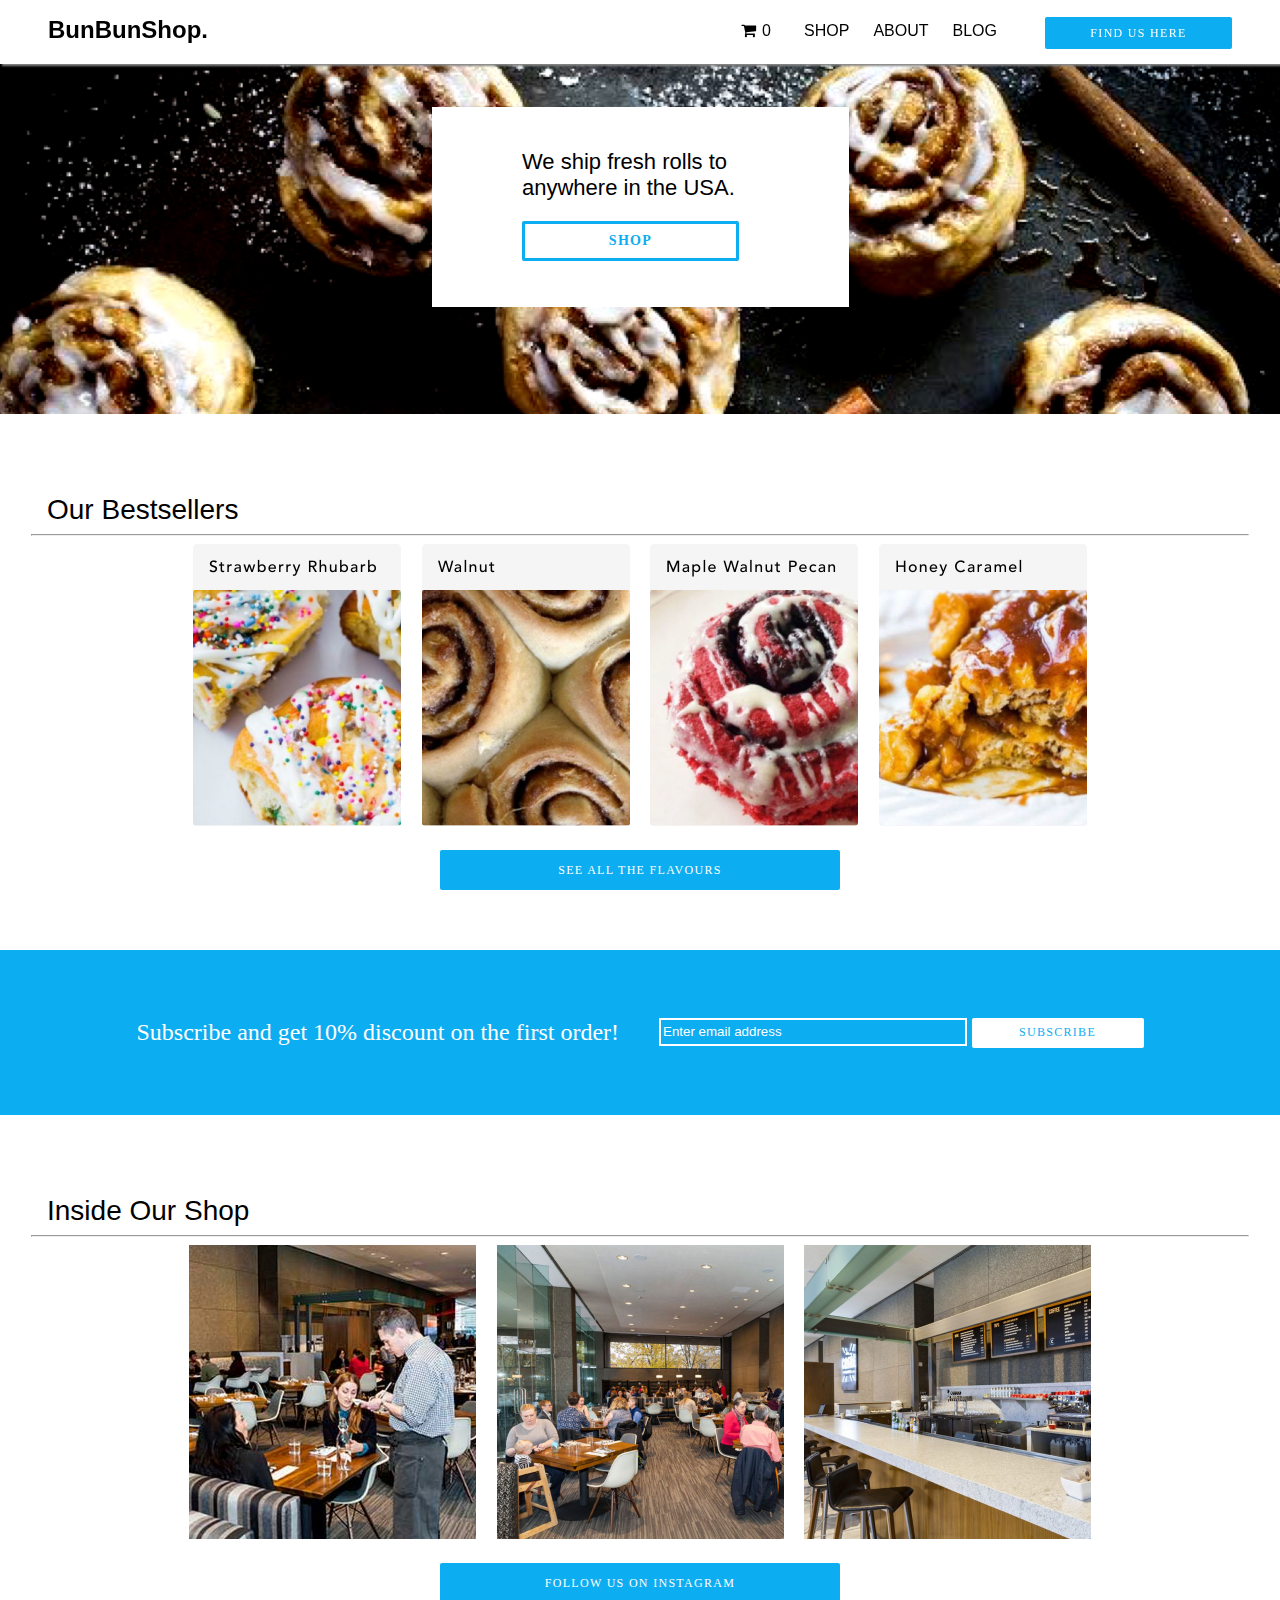
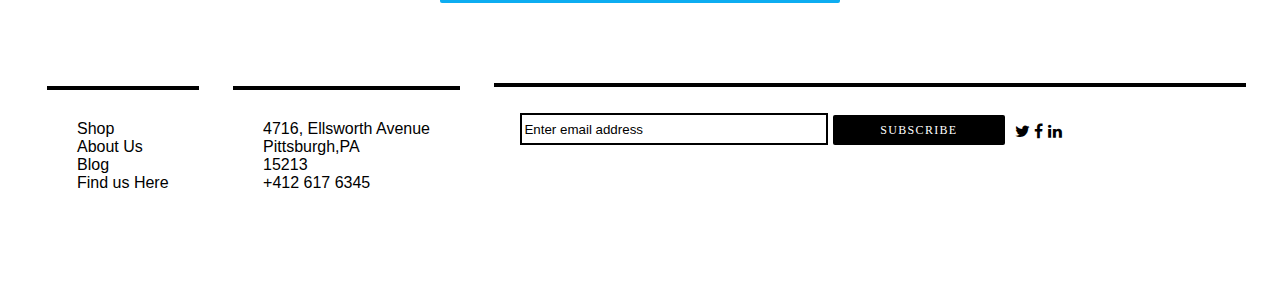
<file: index.html>
<!DOCTYPE html>
<html>
    <head>
        <title>The BunBun Shop.</title>
        <meta charset="utf-8"/>
        <!--         link to the CSS style sheet  -->
        <link rel="stylesheet" type="text/css" href="style.css">
        <!--         link to font-awesome  -->
        <link rel="stylesheet" type="text/css" href="css/font-awesome.css">
        <script src="https://ajax.googleapis.com/ajax/libs/jquery/3.2.1/jquery.min.js"></script>
        <script src="main.js" type="text/javascript"></script>
    </head>

    <body>
<!-- .................................NAVBAR................................. -->
        <div class="header">
<!--             link the logo and other pages using href tags -->
                <ul>
                    <li id="logo"><a href="index.html"><h1>BunBunShop.</h1></a></li>
                </ul>
                <div class="navbar-links">
                    <ul>
                        <li><button>FIND US HERE</button></li>
                        <li>BLOG</li>
                        <li><a href="about.html">ABOUT</a></li>
                        <li><a href="product.html">SHOP</a></li>
                        <li><a id=numForCart>0</a></li>
<!--                         add cart through font awesome -->
                        <li><a href="checkout.html"><i class="fa fa-shopping-cart" aria-hidden="true"></i></a></li>
                    </ul>
                </div>
        </div>
<!-- .................................BANNER................................. -->
            <div class="banner">
                <div class="banner-text-background">
                    <div id="banner-image-text">
                        <h2 >We ship fresh rolls to anywhere in the USA.</h2>
                        <button>SHOP</button>
                    </div>
                </div>
            </div>
        </div>

<!-- .................................SECTION1.................................-->
        <div class="section1">
            <div class="section-title" id="section-title1">
                <h1>Our Bestsellers</h1>
            </div>
<!-- adding a section divider using hr tag that spans 95% of the screen space
 -->            <hr style="width:95%;">

            <div class="section1-images">
                <ul>
                    <li>
                        <img src="assets/card1.jpg" alt="Strawberry Rhubarb" widht=208 height=282>
                    </li>
                    <li>
                        <img src="assets/card2.jpg" alt="Walnut" widht=208 height=282>
                    </li>
                    <li>
                        <img src="assets/card3.jpg" alt="Maple Apple Pecan" widht=208 height=282>
                    </li>
                    <li>
                        <img src="assets/card4.jpg" alt="Maple Apple Pecan" widht=208 height=282>
                    </li>
                </ul>
            </div>

            <div class="section-buttons">
                <button id="section1-button">SEE ALL THE FLAVOURS</button>
            </div>
        </div>

<!-- ........................DISCOUNT SECTION.................................-->
        <div class="discount-section">
            <div class="discount-text">
                <p id="discount-text">Subscribe and get 10% discount on the first order!</p>
            </div>
            <div class="discount-buttons">
                <ul>
                    <li id="email-input">
<!--                         add placeholder text -->
                        <input id="email-address-discount" type="email" placeholder="Enter email address">
                    </li>
                    <li>
                        <button id="discount-button">SUBSCRIBE</button>
                    </li>
                </ul>
            </div>
        </div>

<!-- ........................SECTION 2.................................-->
        <div class="section2">
            <div class="section-title" id="section-title2">
                <h1>Inside Our Shop</h1>
            </div>
<!-- adding a section divider using hr tag that spans 95% of the screen space
 -->
            <hr style="width:95%">

        <div class="section2-images">
                <ul>
                    <li>
                        <img src="assets/shop1.jpg" alt="Strawberry Rhubarb" widht=287 height=294>
                    </li>
                    <li>
                        <img src="assets/shop2.jpg" alt="Walnut" widht=287 height=294>
                    </li>
                    <li>
                        <img src="assets/shop3.jpg" alt="Maple Apple Pecan" widht=287 height=294>
                    </li>
                </ul>
            </div>

            <div class="section-buttons">
                <button id="section1-button">FOLLOW US ON INSTAGRAM</button>
            </div>
        </div>

<!-- ........................FOOTER.................................-->
        <div class="footer">
<!--             create 3 columns for the footer which can be adjusted next to each other  -->
            <div class="footer-column1">
                <ul>
                    <li>Shop</li>
                    <li>About Us</li>
                    <li>Blog</li>
                    <li>Find us Here</li>
                </ul>
            </div>

            <div class="footer-column2">
                <ul>
                    <li>4716, Ellsworth Avenue</li>
                    <li>Pittsburgh,PA</li>
                    <li>15213</li>
                    <li>+412 617 6345</li>
                </ul>
            </div>

            <div class="footer-column3">
                <div class="footer-email">
                    <ul>
                        <li id="email-input">
<!--                             add placeholder text
 -->                            <input id="email-address" type="email" placeholder="Enter email address">
                        </li>
                        <li>
                            <button id="footer-button">SUBSCRIBE</button>
                        </li>
                    </ul>
                </div>
<!--                     create a class for font awesome -->
                <div class="social-media">
                    <ul>
                        <li><i class="fa fa-twitter" aria-hidden="true"></i></li>
                        <li><i class="fa fa-facebook" aria-hidden="true"></i></li>
                        <li><i class="fa fa-linkedin" aria-hidden="true"></i></li>
                    </ul>
                </div>
            </div>
        </div>

    </body>
</html>
</file>
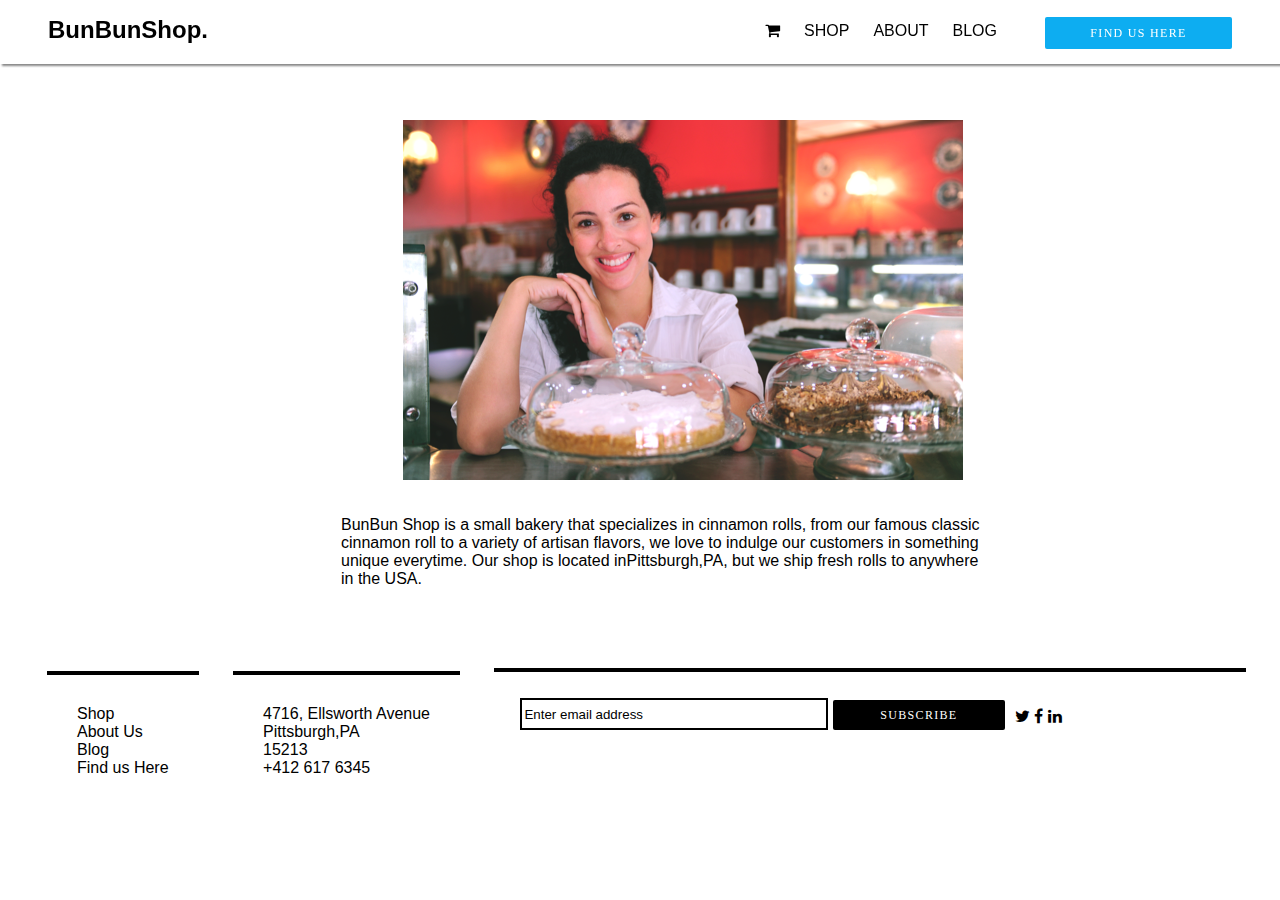
<file: about.html>
<!DOCTYPE html>
<html>
    <head>
        <title>About Us</title>
        <meta charset="utf-8"/>
        <!--         link to the CSS style sheet  -->
        <link rel="stylesheet" type="text/css" href="style.css">
        <!--         link to font-awesome  -->
        <link rel="stylesheet" type="text/css" href="css/font-awesome.css">
    </head>

    <body>
<!-- .................................NAVBAR................................. -->
        <div class="header">
                <ul>
                    <li id="logo"><a href=index.html><h1>BunBunShop.</h1></a></li>
                </ul>
                <div class="navbar-links">
                    <ul>
                        <li><button>FIND US HERE</button></li>
<!--                         link product and about pages -->
                        <li>BLOG</li>
                        <li><a href=about.html>ABOUT</a></li>
                        <li><a href=product.html>SHOP</a></li>
                        <li><i class="fa fa-shopping-cart" aria-hidden="true"></i></li>
                    </ul>
                </div>
        </div>
<!-- ...........................IMAGE & TEXT................................. -->
            <div class="about-us">
                <div>
                    <img src="assets/about.png">
                </div>
                <div>
                    <p>BunBun Shop​​ is ​​a ​​small ​​bakery ​​that​​ specializes ​​in​​ cinnamon ​​rolls, from​​ our​​ famous ​​classic​​ cinnamon​​ roll ​​to ​​a ​​variety ​​of​​ artisan​​ flavors, we love to indulge our customers in something unique everytime.​​ Our​​ shop​ ​is located​ ​in​​Pittsburgh,​​PA,​​ but ​​we​​ ship ​​fresh ​​rolls ​​to ​​anywhere​ ​in​ ​the​ ​USA.​​</p>
                </div>
            </div>

<!-- ........................FOOTER.................................-->
            <div class"footer">
                <!--             create 3 columns for the footer which can be adjusted next to each other  -->
                <div class="footer-column1">
                    <ul>
                        <li>Shop</li>
                        <li>About Us</li>
                        <li>Blog</li>
                        <li>Find us Here</li>
                    </ul>
                </div>

                <div class="footer-column2">
                    <ul>
                        <li>4716, Ellsworth Avenue</li>
                        <li>Pittsburgh,PA</li>
                        <li>15213</li>
                        <li>+412 617 6345</li>
                    </ul>
                </div>

                <div class="footer-column3">
                    <div class="footer-email">
                        <ul>
                            <li id="email-input">
                                <input id="email-address" type="email" placeholder="Enter email address">
                            </li>
                            <li>
                                <button id="footer-button">SUBSCRIBE</button>
                            </li>
                        </ul>
                    </div>
<!--                     create a class for font awesome -->
                    <div class="social-media">
                        <ul>
                            <li><i class="fa fa-twitter" aria-hidden="true"></i></li>
                            <li><i class="fa fa-facebook" aria-hidden="true"></i></li>
                            <li><i class="fa fa-linkedin" aria-hidden="true"></i></li>
                        </ul>
                    </div>
                </div>
        </div>

    </body>
</html>
</file>
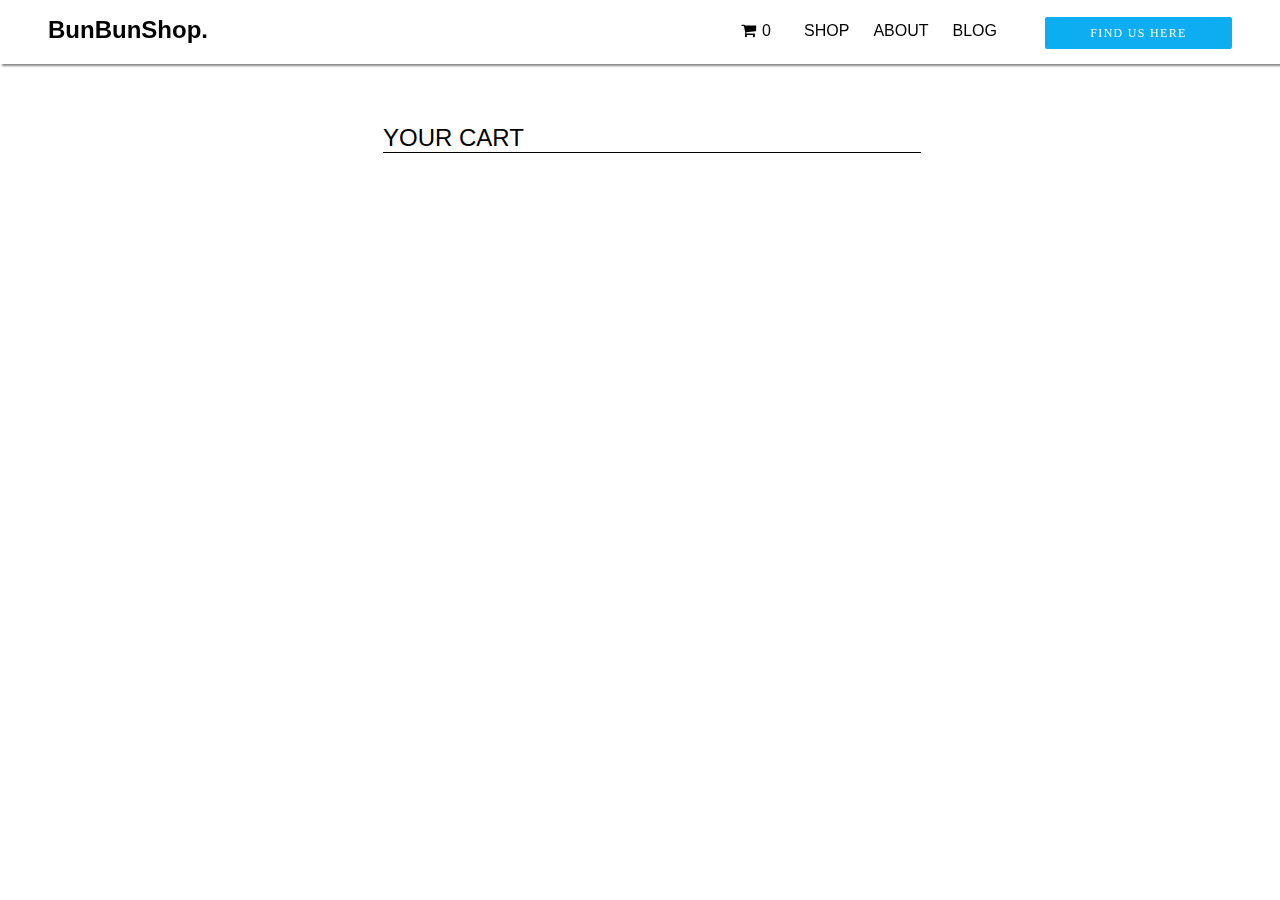
<file: checkout.html>
<!DOCTYPE html>
<html>
    <head>
        <title>The BunBun Shop-Original(Gluten-free)</title>
        <meta charset="utf-8"/>
        <link rel="stylesheet" href="style.css">
        <link rel="stylesheet" type="text/css" href="css/font-awesome.css" >
        <script src="https://ajax.googleapis.com/ajax/libs/jquery/3.2.1/jquery.min.js"></script>
        <script src="main.js" type="text/javascript"></script>
    </head>

    <body>
        <div class="header">
            <ul>
                <li id="logo"><a href="index.html"><h1>BunBunShop.</h1></a></li>
            </ul>
            <div class="navbar-links">
                <ul>
                    <li><button>FIND US HERE</button></li>
                    <li><a href="blog.html">BLOG</a></li>
                    <li><a href="about.html">ABOUT</a></li>
                    <li><a href="product.html">SHOP</a></li>
                    <li><a id=numForCart>0</a></li>
                    <li><i class="fa fa-shopping-cart" aria-hidden="true"></i></li>
                </ul>
            </div>
        </div>
<!-- Create a div named checkout cart which will hold all the items for checkout  -->
        <div class="checkout-cart">
            <h3 id="cart">YOUR CART</h3>
        </div>
    </body>
</file>
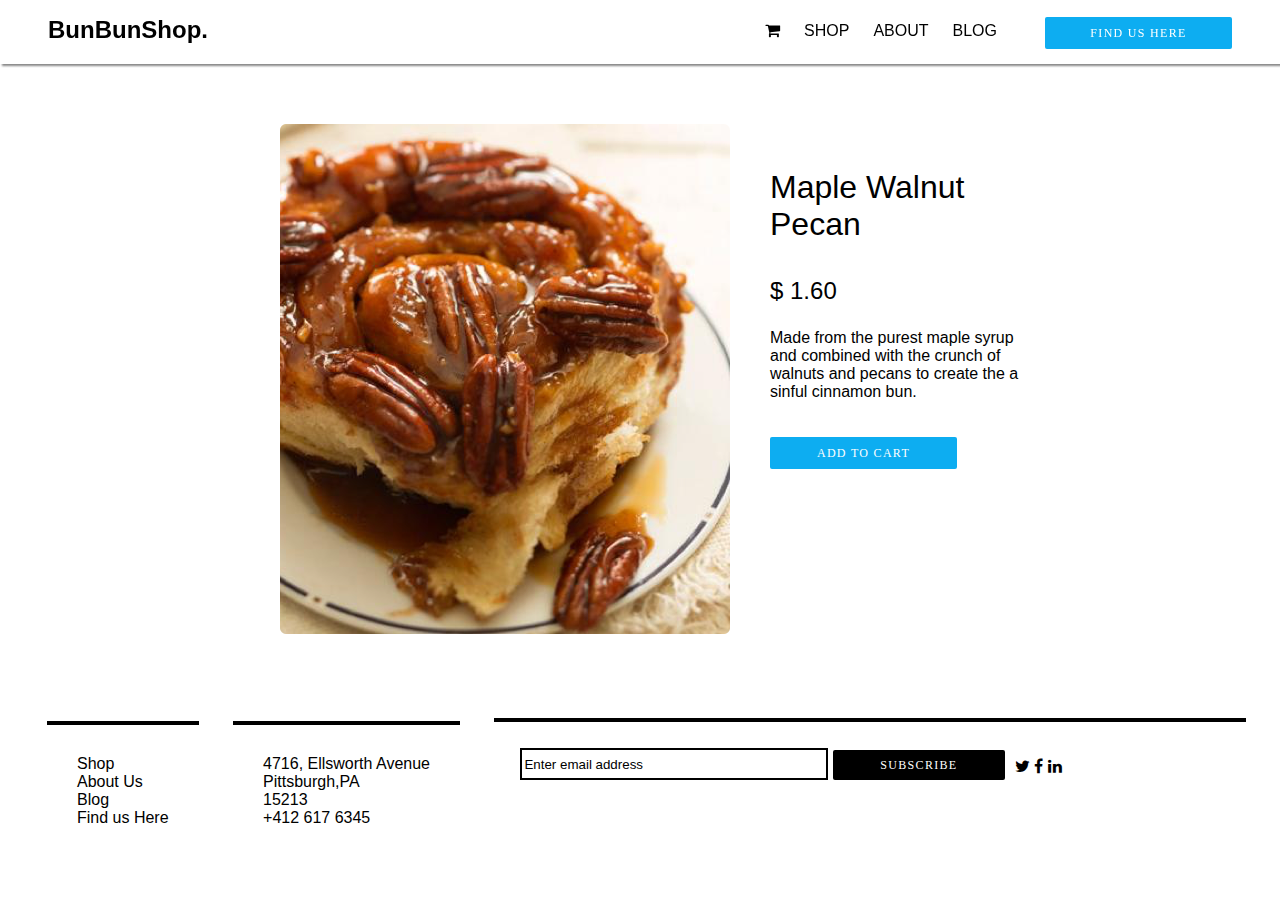
<file: detailed-product1.html>
<!DOCTYPE html>
<html>
    <head>
        <title>The BunBun Shop-Maple Walnut Pecan</title>
        <meta charset="utf-8"/>
        <link rel="stylesheet" type="text/css" href="style.css">
        <link rel="stylesheet" type="text/css" href="css/font-awesome.css">
    </head>

    <body>
        <div class="header">
                <ul>
                    <li id="logo"><a href=index.html><h1>BunBunShop.</h1></a></li>
                </ul>
                <div class="navbar-links">
                    <ul>
                        <li><button>FIND US HERE</button></li>
                        <li><a href=blog.html>BLOG</a></li>
                        <li><a href=about.html>ABOUT</a></li>
                        <li><a href=product.html>SHOP</a></li>
                        <li><i class="fa fa-shopping-cart" aria-hidden="true"></i></li>
                    </ul>
                </div>
        </div>

        <div class="product-details-grid">
            <div>
                <img src="assets/maple walnut pecan_large.png">
            </div>

            <div class="text-and-button">
                <div class="product-text">
                    <h1>Maple Walnut Pecan</h1>
                    <h3>$ 1.60</h3>
                    <p> Made from the purest maple syrup and combined with the crunch of walnuts and pecans to create the a sinful cinnamon bun. </p>
                </div>
                <div>
                    <button class="add-to-cart-button">ADD TO CART</button>
                </div>
            </div>
        </div>


        <div class="footer">
            <div class="footer-column1">
                <ul>
                    <li>Shop</li>
                    <li>About Us</li>
                    <li>Blog</li>
                    <li>Find us Here</li>
                </ul>
            </div>

            <div class="footer-column2">
                <ul>
                    <li>4716, Ellsworth Avenue</li>
                    <li>Pittsburgh,PA</li>
                    <li>15213</li>
                    <li>+412 617 6345</li>
                </ul>
            </div>

            <div class="footer-column3">
                <div class="footer-email">
                    <ul>
                        <li id="email-input">
                            <input id="email-address" type="email" placeholder="Enter email address">
                        </li>
                        <li>
                            <button id="footer-button">SUBSCRIBE</button>
                        </li>
                    </ul>
                </div>
                <div class="social-media">
                    <ul>
                        <li><i class="fa fa-twitter" aria-hidden="true"></i></li>
                        <li><i class="fa fa-facebook" aria-hidden="true"></i></li>
                        <li><i class="fa fa-linkedin" aria-hidden="true"></i></li>
                    </ul>
                </div>
            </div>
        </div>
</file>
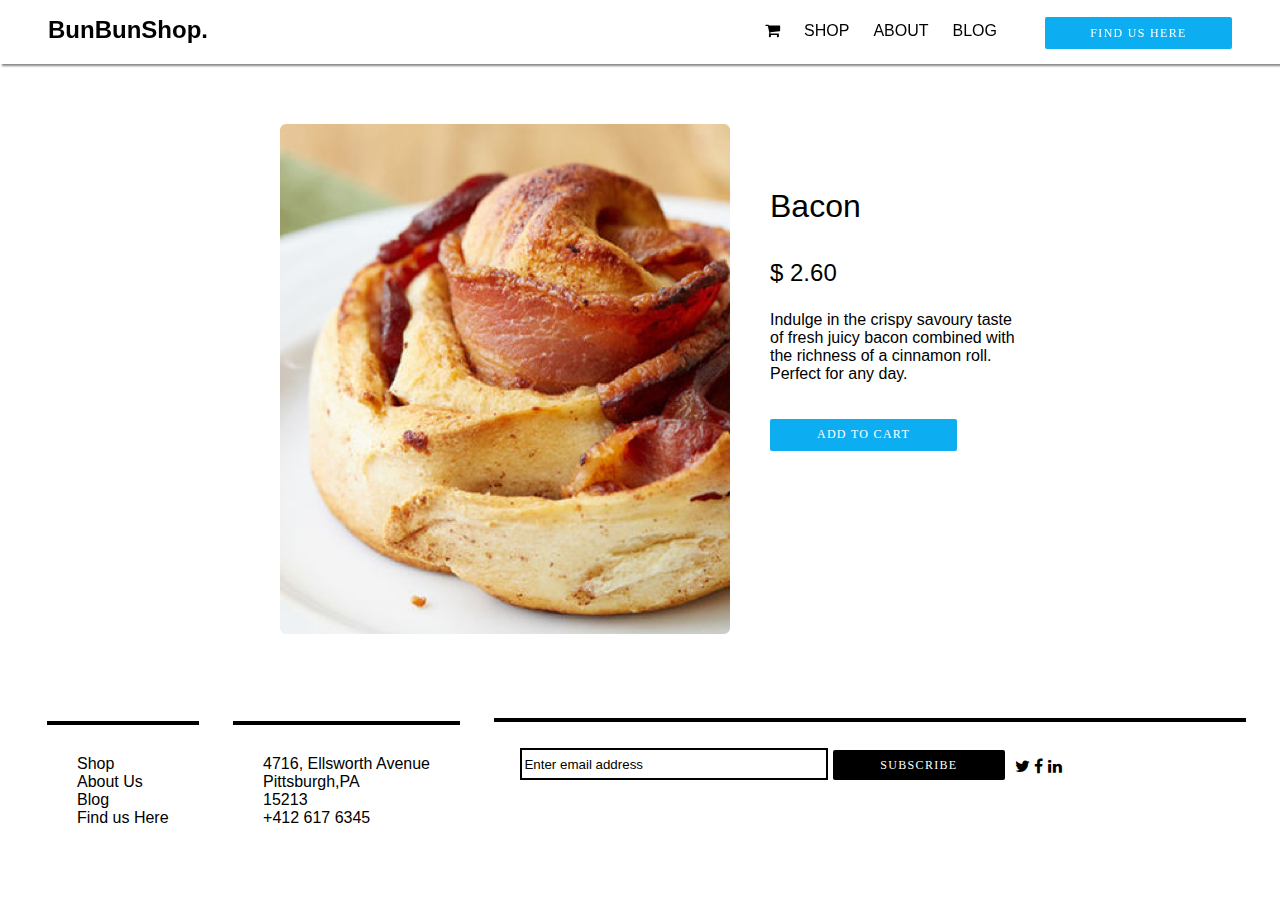
<file: detailed-product2.html>
<!DOCTYPE html>
<html>
    <head>
        <title>The BunBun Shop-Bacon</title>
        <meta charset="utf-8"/>
        <link rel="stylesheet" type="text/css" href="style.css">
        <link rel="stylesheet" type="text/css" href="css/font-awesome.css">
    </head>

    <body>
        <div class="header">
                <ul>
                    <li id="logo"><a href=index.html><h1>BunBunShop.</h1></a></li>
                </ul>
                <div class="navbar-links">
                    <ul>
                        <li><button>FIND US HERE</button></li>
                        <li><a href=blog.html>BLOG</a></li>
                        <li><a href=about.html>ABOUT</a></li>
                        <li><a href=product.html>SHOP</a></li>
                        <li><i class="fa fa-shopping-cart" aria-hidden="true"></i></li>
                    </ul>
                </div>
        </div>

        <div class="product-details-grid">
            <div>
                <img src="assets/bacon-large.png">
            </div>

            <div class="text-and-button">
                <div class="product-text">
                    <h1>Bacon</h1>
                    <h3>$ 2.60</h3>
                    <p> Indulge in the crispy savoury taste of fresh juicy bacon combined with the richness of a cinnamon roll. Perfect for any day.  </p>
                </div>
                <div>
                    <button class="add-to-cart-button">ADD TO CART</button>
                </div>
            </div>
        </div>


        <div class="footer">
            <div class="footer-column1">
                <ul>
                    <li>Shop</li>
                    <li>About Us</li>
                    <li>Blog</li>
                    <li>Find us Here</li>
                </ul>
            </div>

            <div class="footer-column2">
                <ul>
                    <li>4716, Ellsworth Avenue</li>
                    <li>Pittsburgh,PA</li>
                    <li>15213</li>
                    <li>+412 617 6345</li>
                </ul>
            </div>

            <div class="footer-column3">
                <div class="footer-email">
                    <ul>
                        <li id="email-input">
                            <input id="email-address" type="email" placeholder="Enter email address">
                        </li>
                        <li>
                            <button id="footer-button">SUBSCRIBE</button>
                        </li>
                    </ul>
                </div>
                <div class="social-media">
                    <ul>
                        <li><i class="fa fa-twitter" aria-hidden="true"></i></li>
                        <li><i class="fa fa-facebook" aria-hidden="true"></i></li>
                        <li><i class="fa fa-linkedin" aria-hidden="true"></i></li>
                    </ul>
                </div>
            </div>
        </div>
</file>
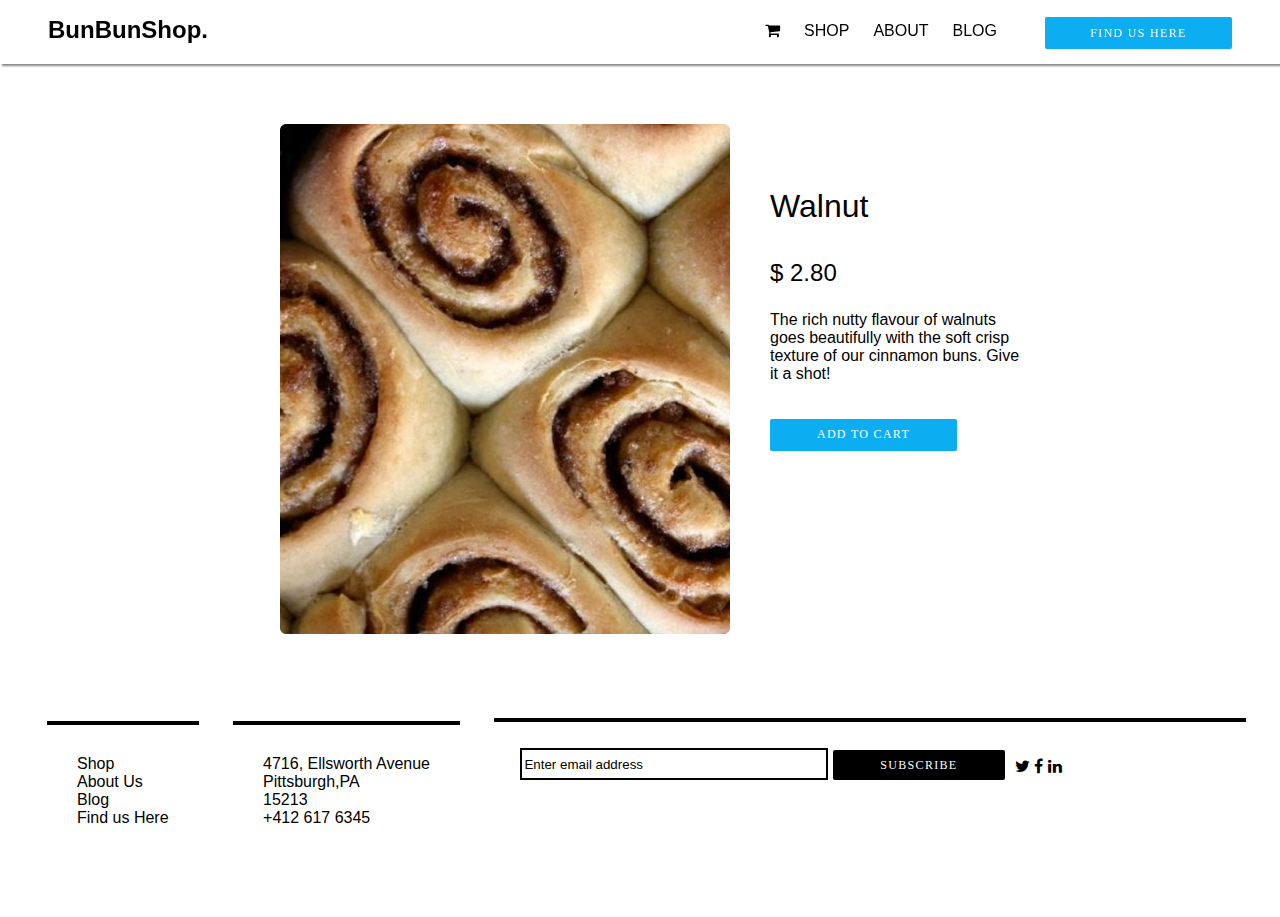
<file: detailed-product3.html>
<!DOCTYPE html>
<html>
    <head>
        <title>The BunBun Shop-Walnut</title>
        <meta charset="utf-8"/>
        <link rel="stylesheet" type="text/css" href="style.css">
        <link rel="stylesheet" type="text/css" href="css/font-awesome.css">
    </head>

    <body>
        <div class="header">
                <ul>
                    <li id="logo"><a href=index.html><h1>BunBunShop.</h1></a></li>
                </ul>
                <div class="navbar-links">
                    <ul>
                        <li><button>FIND US HERE</button></li>
                        <li><a href=blog.html>BLOG</a></li>
                        <li><a href=about.html>ABOUT</a></li>
                        <li><a href=product.html>SHOP</a></li>
                        <li><i class="fa fa-shopping-cart" aria-hidden="true"></i></li>
                    </ul>
                </div>
        </div>

        <div class="product-details-grid">
            <div>
                <img src="assets/walnut-large.png">
            </div>

            <div class="text-and-button">
                <div class="product-text">
                    <h1>Walnut</h1>
                    <h3>$ 2.80</h3>
                    <p>The rich nutty flavour of walnuts goes beautifully with the soft crisp texture of our cinnamon buns. Give it a shot! </p>
                </div>
                <div>
                    <button class="add-to-cart-button">ADD TO CART</button>
                </div>
            </div>
        </div>


        <div class="footer">
            <div class="footer-column1">
                <ul>
                    <li>Shop</li>
                    <li>About Us</li>
                    <li>Blog</li>
                    <li>Find us Here</li>
                </ul>
            </div>

            <div class="footer-column2">
                <ul>
                    <li>4716, Ellsworth Avenue</li>
                    <li>Pittsburgh,PA</li>
                    <li>15213</li>
                    <li>+412 617 6345</li>
                </ul>
            </div>

            <div class="footer-column3">
                <div class="footer-email">
                    <ul>
                        <li id="email-input">
                            <input id="email-address" type="email" placeholder="Enter email address">
                        </li>
                        <li>
                            <button id="footer-button">SUBSCRIBE</button>
                        </li>
                    </ul>
                </div>
                <div class="social-media">
                    <ul>
                        <li><i class="fa fa-twitter" aria-hidden="true"></i></li>
                        <li><i class="fa fa-facebook" aria-hidden="true"></i></li>
                        <li><i class="fa fa-linkedin" aria-hidden="true"></i></li>
                    </ul>
                </div>
            </div>
        </div>
</file>
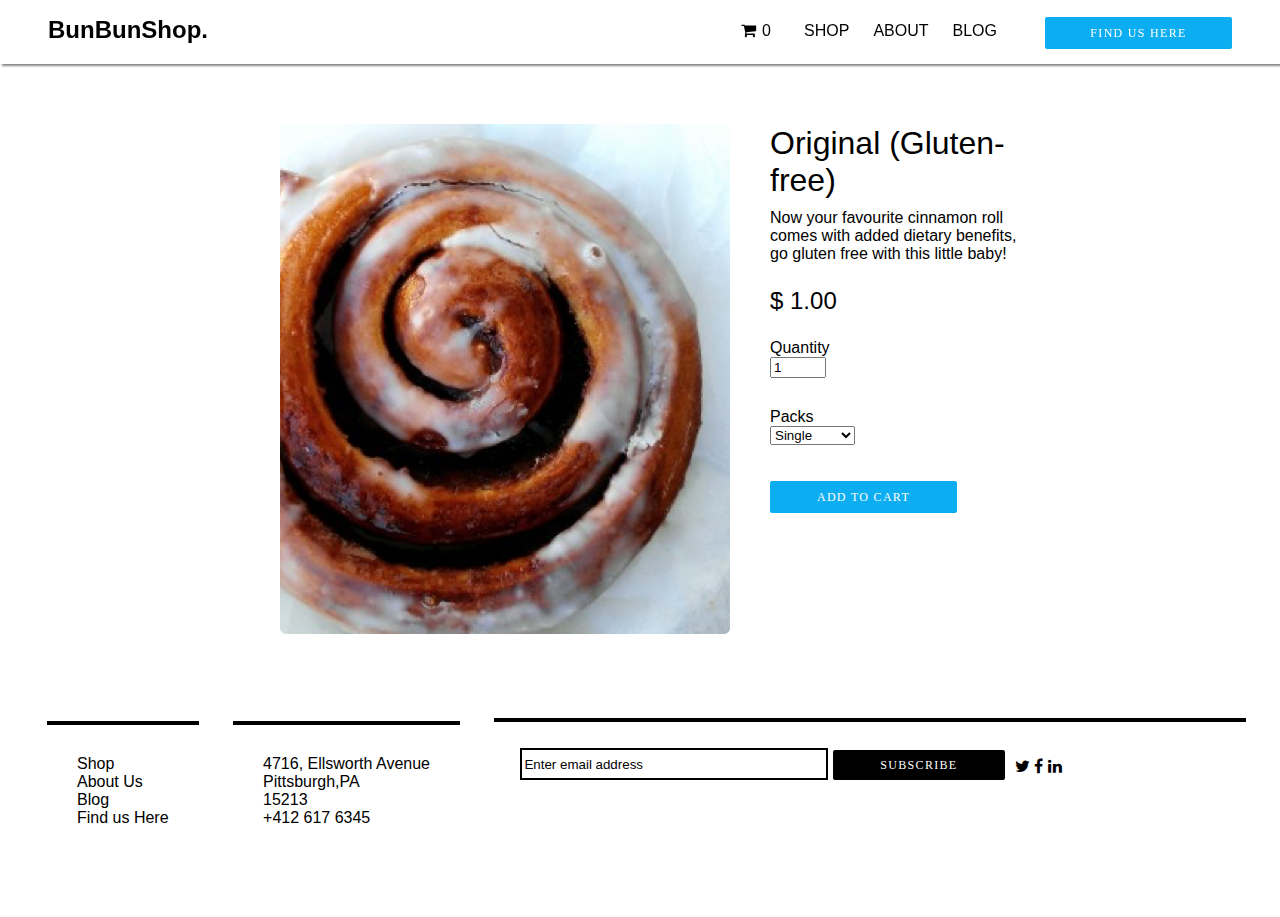
<file: detailed-product4.html>
<!DOCTYPE html>
<html>
    <head>
        <title>The BunBun Shop-Original(Gluten-free)</title>
        <!--<meta charset="utf-8"/> -->
        <link rel="stylesheet" type="text/css" href="style.css">
        <link rel="stylesheet" type="text/css" href="css/font-awesome.css">
        <script src="https://ajax.googleapis.com/ajax/libs/jquery/3.2.1/jquery.min.js"></script>
        <script src="main.js" type="text/javascript"></script>
    </head>

    <body>
        <div class="header">
            <ul>
                <li id="logo"><a href="index.html"  ><h1>BunBunShop.</h1></a></li>
            </ul>
            <div class="navbar-links">
                <ul>
                    <li><button>FIND US HERE</button></li>
                    <li><a href="blog.html">BLOG</a></li>
                    <li><a href="about.html">ABOUT</a></li>
                    <li><a href="product.html">SHOP</a></li>
                    <!-- Add a number for the cart -->
                    <li><a id=numForCart>0</a></li>
                    <li><a href="checkout.html"><i class="fa fa-shopping-cart" aria-hidden="true"></i></a></li>
                </ul>
            </div>
        </div>

        <div class="product-details-grid">
            <div>
                <img src="assets/original(gluten-free).png" id="singlepack">
            </div>

            <div class="text-and-button">
                <div class="product-text">
                    <h1 data-name="Original" id="product-name">Original (Gluten-free)</h1>
                    <p> Now your favourite cinnamon roll comes with added dietary benefits, go gluten free with this little baby!</p>
                    <h3 id="price">$ 1.00</h3>
                </div>

                <div>
                    <form>
                        <h3>Quantity</h3>
                        <input id="number-input" type="number" name="points" min="1" max="15" value="1">
                    </form>
                </div>

                <div>
                    <h3>Packs</h3>
                    <select id="packs">
                        <option name = "amount" value="Pack of 1">Single</option>
                        <option name = "amount" value="Pack of 6">Pack of 6</option>
                        <option name ="amount" value="Pack of 12">Pack of 12</option>
                    </select>
                </div>


                <div>
<!--                <h3 id="select-text">Additional Flavours</h3> -->
                    <select id="flavour1">
                        <option name = "" disabled selected hidden >Choose Additional Flavours</option>
                        <option name = "flavour" value="Strawberry Rhubarb">Strawberry Rhubarb</option>
                        <option name = "flavour" value="Bacon">Bacon</option>
                        <option name ="flavour" value="Walnut">Walnut</option>
                        <option name = "flavour" value="Original(Vegan)">Original(Vegan)</option>
                        <option name = "flavour" value="Pumpkin Spice">Pumpkin Spice</option>
                        <option name ="flavour" value="Caramel Pecan">Caramel Pecan</option>
                        <option name = "flavour" value="Carrot Cake">Carrot Cake</option>
                        <option name ="flavour" value="Old Fashioned Buttermilk">Old Fashioned Buttermilk</option>
                        <option name ="flavour" value="Honey Caramel">Honey Caramel</option>
                        <option name = "flavour" value="Birthday Cake">Birthday Cake</option>
                        <option name ="flavour" value="Old Fashioned Buttermilk">Lemon Lavender</option>
                        <option name = "flavour" value="Birthday Cake">Cranberry</option>
                        <option name ="flavour" value="Old Fashioned Buttermilk">Blackberry</option>
                    </select>
                </div>

                <div>
                    <select id="flavour2">
                        <option name = "" disabled selected hidden >Choose Additional Flavours</option>
                        <option name = "flavour" value="Strawberry Rhubarb">Strawberry Rhubarb</option>
                        <option name = "flavour" value="Bacon">Bacon</option>
                        <option name ="flavour" value="Walnut">Walnut</option>
                        <option name = "flavour" value="Original(Vegan)">Original(Vegan)</option>
                        <option name = "flavour" value="Pumpkin Spice">Pumpkin Spice</option>
                        <option name ="flavour" value="Caramel Pecan">Caramel Pecan</option>
                        <option name = "flavour" value="Carrot Cake">Carrot Cake</option>
                        <option name ="flavour" value="Old Fashioned Buttermilk">Old Fashioned Buttermilk</option>
                        <option name ="flavour" value="Honey Caramel">Honey Caramel</option>
                        <option name = "flavour" value="Birthday Cake">Birthday Cake</option>
                        <option name ="flavour" value="Old Fashioned Buttermilk">Lemon Lavender</option>
                        <option name = "flavour" value="Birthday Cake">Cranberry</option>
                        <option name ="flavour" value="Old Fashioned Buttermilk">Blackberry</option>
                    </select>
              </div>

              <div>
                  <button class="add-to-cart-button" >ADD TO CART</button>
              </div>

            </div>
        </div>


        <div class="footer">
            <div class="footer-column1">
                <ul>
                    <li>Shop</li>
                    <li>About Us</li>
                    <li>Blog</li>
                    <li>Find us Here</li>
                </ul>
            </div>

            <div class="footer-column2">
                <ul>
                    <li>4716, Ellsworth Avenue</li>
                    <li>Pittsburgh,PA</li>
                    <li>15213</li>
                    <li>+412 617 6345</li>
                </ul>
            </div>

            <div class="footer-column3">
                <div class="footer-email">
                    <ul>
                        <li id="email-input">
                            <input id="email-address" type="email" placeholder="Enter email address">
                        </li>
                        <li>
                            <button id="footer-button">SUBSCRIBE</button>
                        </li>
                    </ul>
                </div>
                <div class="social-media">
                    <ul>
                        <li><i class="fa fa-twitter" aria-hidden="true"></i></li>
                        <li><i class="fa fa-facebook" aria-hidden="true"></i></li>
                        <li><i class="fa fa-linkedin" aria-hidden="true"></i></li>
                    </ul>
                </div>
            </div>
        </div>
</file>
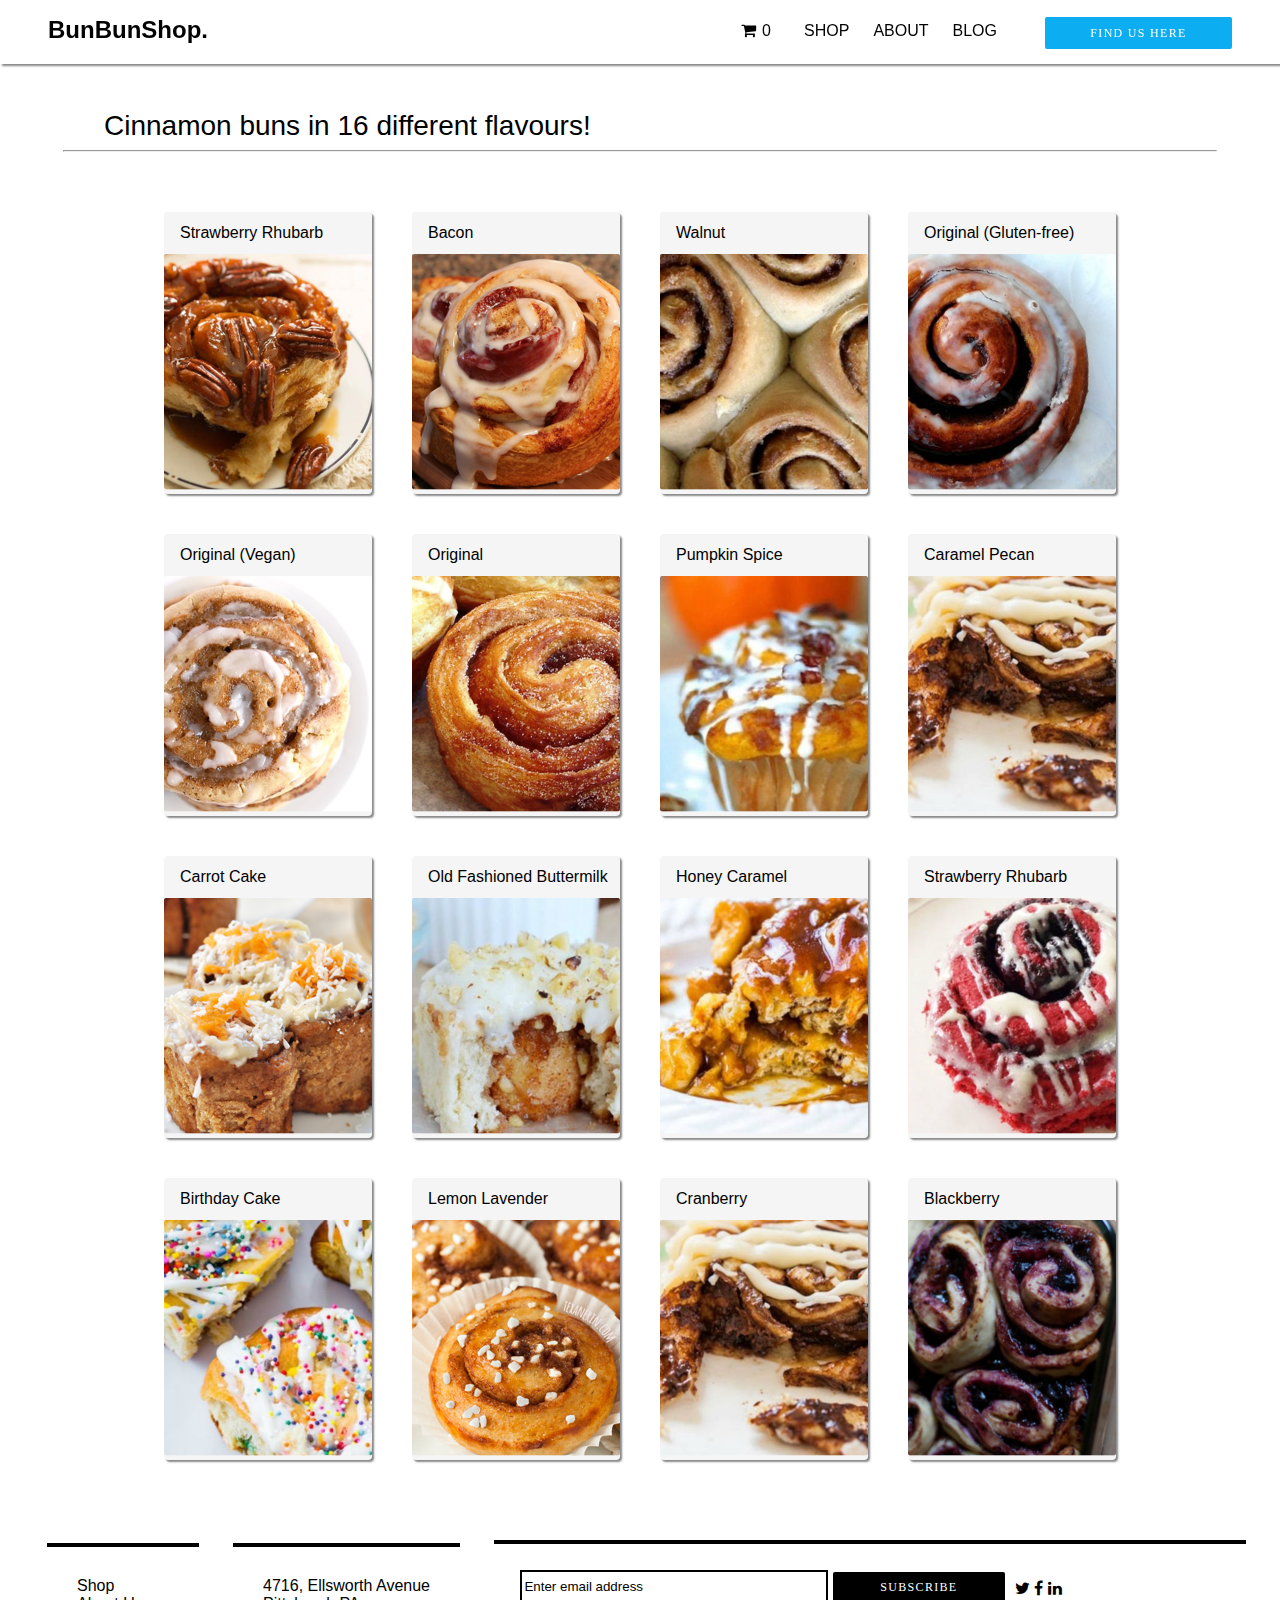
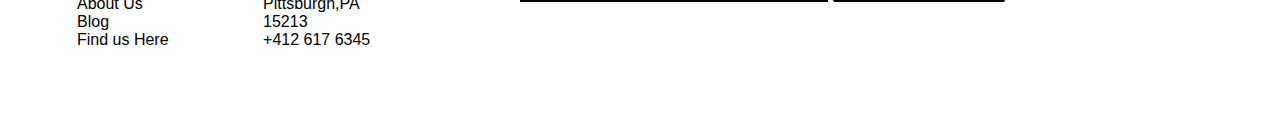
<file: product.html>
<!DOCTYPE html>
<html>
    <head>
        <title>The BunBun Shop.</title>
        <meta charset="utf-8"/>
                <!--         link to the CSS style sheet  -->
        <link rel="stylesheet" type="text/css" href="style.css">
                <!--         link to font-awesome  -->
        <link rel="stylesheet" type="text/css" href="css/font-awesome.css">
        <script src="https://ajax.googleapis.com/ajax/libs/jquery/3.2.1/jquery.min.js"></script>
        <script src="main.js" type="text/javascript"></script>
    </head>

    <body>
<!-- .................................NAVBAR................................. -->

        <div class="header">
                <ul>
                    <li id="logo"><a href="index.html"><h1>BunBunShop.</h1></a></li>
                </ul>
                <div class="navbar-links">
                    <ul>
                        <li><button>FIND US HERE</button></li>
                        <li>BLOG</li>
                        <li><a href="about.html">ABOUT</a></li>
                        <li><a href="product.html">SHOP</a></li>
                        <li><a id=numForCart>0</a></li>
                        <li><a href="checkout.html"><i class="fa fa-shopping-cart" aria-hidden="true"></i></a></li>
                    </ul>
                </div>
        </div>


<!-- ............DETAILED PRODUCT TITLE.................................-->
        <div class="section-title">
            <h1 id="product-page-title">Cinnamon buns in 16 different flavours!</h1>
        </div>
        <hr style="width:90%;">

<!-- ............PRODUCT GRID.................................-->

<!-- product cards are created using the title and image and then styling them as a card in CSS -->
        <div class="product-image-grid">
            <div class="product-image">
                <h3 class="product-image-text">Strawberry Rhubarb</h3>
                <a href="detailed-product1.html"><img src="assets/card1.png" width="100%"></a>
            </div>
            <div class="product-image">
                <h3 class="product-image-text">Bacon</h3>
                <a href="detailed-product2.html"><img src="assets/card2.png"></a>
            </div>
            <div class="product-image">
                <h3 class="product-image-text">Walnut</h3>
                <a href="detailed-product3.html"><img src="assets/card3.png"></a>
            </div>
            <div class="product-image">
                <h3 class="product-image-text">Original (Gluten-free)</h3>
                <a href=detailed-product4.html><img src="assets/card4.png"></a>
            </div>
            <div class="product-image">
                <h3 class="product-image-text">Original (Vegan)</h3>
                <img src="assets/card5.png">
            </div>
            <div class="product-image">
                <h3 class="product-image-text">Original</h3>
                <img src="assets/card6.png">
            </div>
            <div class="product-image">
                <h3 class="product-image-text">Pumpkin Spice</h3>
                <img src="assets/card7.png">
            </div>
            <div class="product-image">
                <h3 class="product-image-text">Caramel Pecan</h3>
                <img src="assets/card8.png">
            </div>
                    <div class="product-image">
                <h3 class="product-image-text">Carrot Cake</h3>
                <img src="assets/card9.png">
            </div>
            <div class="product-image">
                <h3 class="product-image-text">Old Fashioned Buttermilk</h3>
                <img src="assets/card10.png">
            </div>
            <div class="product-image">
                <h3 class="product-image-text">Honey Caramel</h3>
                <img src="assets/card11.png">
            </div>
            <div class="product-image">
                <h3 class="product-image-text">Strawberry Rhubarb</h3>
                <img src="assets/card12.png">
            </div>
            <div class="product-image">
                <h3 class="product-image-text">Birthday Cake</h3>
                <img src="assets/card13.png">
            </div>
            <div class="product-image">
                <h3 class="product-image-text">Lemon Lavender</h3>
                <img src="assets/card14.png">
            </div>
            <div class="product-image">
                <h3 class="product-image-text">Cranberry</h3>
                <img src="assets/card15.png">
            </div>
            <div class="product-image">
                <h3 class="product-image-text">Blackberry</h3>
                <img src="assets/card16.png">
            </div>
        </div>

<!-- ........................FOOTER.................................-->
        <div class"footer">
            <!--             create 3 columns for the footer which can be adjusted next to each other  -->
            <div class="footer-column1">
                <ul>
                    <li>Shop</li>
                    <li>About Us</li>
                    <li>Blog</li>
                    <li>Find us Here</li>
                </ul>
            </div>

            <div class="footer-column2">
                <ul>
                    <li>4716, Ellsworth Avenue</li>
                    <li>Pittsburgh,PA</li>
                    <li>15213</li>
                    <li>+412 617 6345</li>
                </ul>
            </div>

            <div class="footer-column3">
                <div class="footer-email">
                    <ul>
                        <li id="email-input">
                            <input id="email-address" type="email" placeholder="Enter email address">
                        </li>
                        <li>
                            <button id="footer-button">SUBSCRIBE</button>
                        </li>
                    </ul>
                </div>
                <div class="social-media">
                    <ul>
                        <li><i class="fa fa-twitter" aria-hidden="true"></i></li>
                        <li><i class="fa fa-facebook" aria-hidden="true"></i></li>
                        <li><i class="fa fa-linkedin" aria-hidden="true"></i></li>
                    </ul>
                </div>
            </div>
        </div>

    </body>
    </html>
</file>
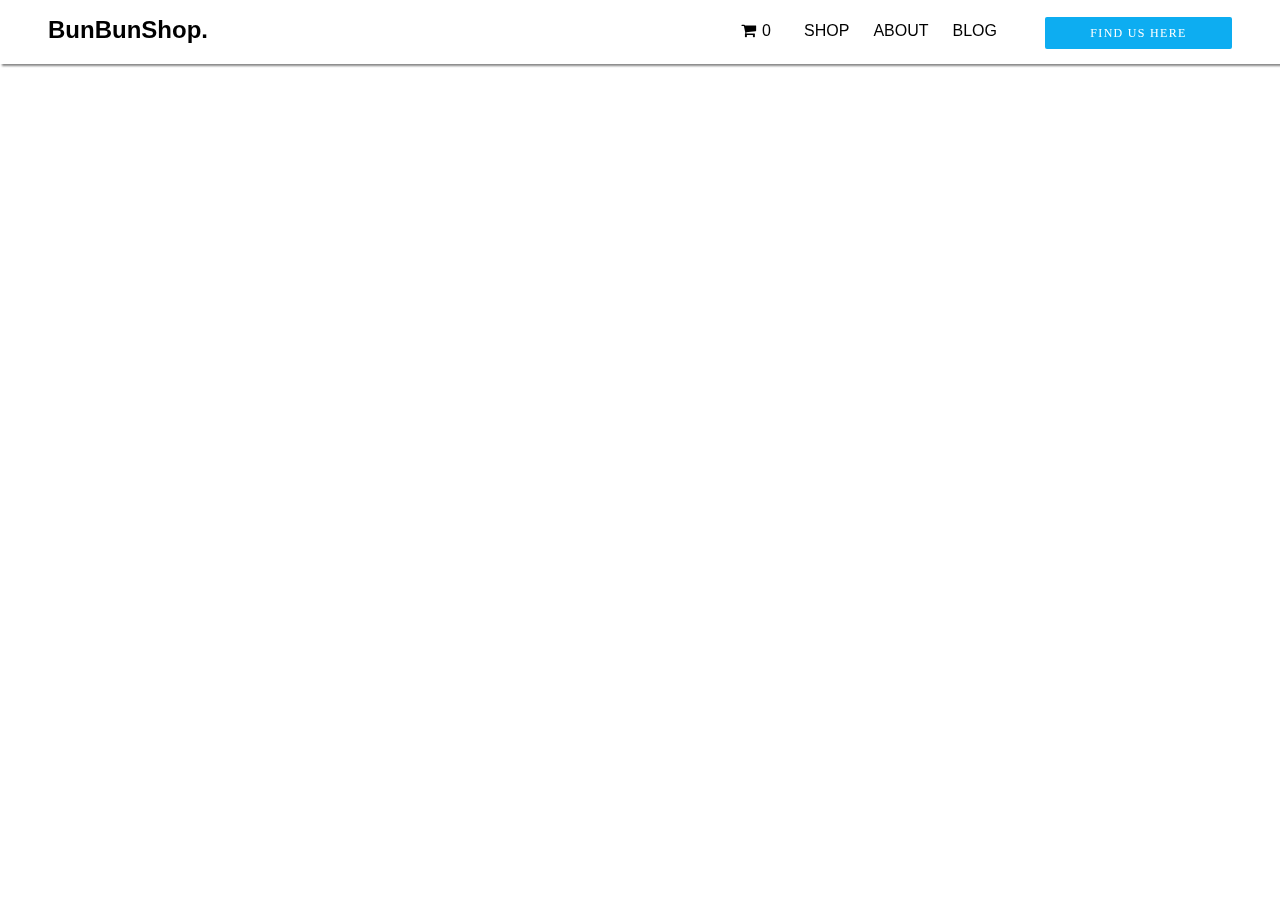
<file: wishlist.html>
<!DOCTYPE html>
<html>
    <head>
        <title>The BunBun Shop-Original(Gluten-free)</title>
        <meta charset="utf-8"/>
        <link rel="stylesheet" href="style.css">
        <link rel="stylesheet" type="text/css" href="css/font-awesome.css" >
        <script src="https://ajax.googleapis.com/ajax/libs/jquery/3.2.1/jquery.min.js"></script>
        <script src="main.js" type="text/javascript"></script>

    </head>

    <body>
        <div class="header">
                <ul>
                    <li id="logo"><a href=index.html><h1>BunBunShop.</h1></a></li>
                </ul>
                <div class="navbar-links">
                    <ul>
                        <li><button>FIND US HERE</button></li>
                        <li><a href="blog.html">BLOG</a></li>
                        <li><a href="about.html">ABOUT</a></li>
                        <li><a href="product.html">SHOP</a></li>
                        <li><a id=numForCart>0</a></li>
                        <li><i class="fa fa-shopping-cart" aria-hidden="true"></i></li>

                    </ul>
                </div>
        </div>

        <div class="wishlist">
            <h3 id="cart">YOUR WISHLIST</h3>
        </div>
    </body>
</file>
<file: style.css>
/*Remove all default styling for all the elements used in HTML*/
html, body, h1, h2, h3, h4, p, div, ul,li,a {
    padding:0;
    border:0;
    margin:0;
    list-style-type: none;
    font:inherit;
    font-size: 100%;
    font-family: Avenir, Helvetica, sans-serif;
}

/*-------------------NAVBAR----------------------*/

/*Create a persistent navbar*/
.header {
    background-color: #ffffff;
    /* Set the navbar to fixed position
    top: 0;*/
    position: fixed;
    width: 100%;
    display: block;
    height: 64px;
    /*add a drop shadow*/
    box-shadow: 2px 2px 2px #888888;
}

/*float the logo on the left and remove any link styling*/
#logo a{
    float:left;
    font-family: Avenir;
    font-size: 24px;
    font-weight: 700;
    padding:16px 16px 16px 48px;
    color: #000000;
    text-decoration: none;
}

/*display all the links in one line and arrange them to the right of the screen*/
.navbar-links li {
    display: inline-flex;
    float:right;
    text-align: center;
    padding: 22px 24px 20px 0;
    text-align: left;
}

/* style all the links to black color and remove the default underline*/
.navbar-links li a{
    color: #000000;
    text-decoration: none;
}

/*style the navbar button and make it a solic blue rounded button with white text*/
.navbar-links button{
    width: 187px;
    height: 32px;
    border-radius: 2px;
    background-color: #0dadf1;
    border-style: none;
/*    the -5px compensates for the padding added to all the links, this makes sure
    the button is in line with other links*/
    margin: -5px 24px 15px 24px;
    font-family: Avenir;
    font-size: 12px;
    font-weight: 500;
    letter-spacing: 1.3px;
    text-align: center;
    color: #FFFFFF;
}

#numForCart{
    margin-left: -18px;
}

/*-------------------BANNER----------------------*/
/*Centre align all the elements in the banner*/
.banner{
    display: flex;
    justify-content: center;
    align-items: center;
}

/*Style the banner button to a blue bordered rounded button with blue text inside*/
#banner-image-text button{
    width: 217px;
    height: 40px;
    border-radius: 2px;
    background-color: #ffffff;
    border: solid 3px #0dadf1;
    margin-top:20px;
    margin-bottom: 37px;
    font-family: Avenir;
    font-size: 14px;
    font-weight: 700;
    letter-spacing: 1.3px;
    text-align: center;
    color: #0dadf1;
}

/*add padding and styling for both banner text and image combined*/
#banner-image-text {
    padding:70px 89px 37px 90px;
    width: 237px;
    font-family: Avenir;
    font-size: 22px;
    font-weight: 500;
    text-align: left;
    color: #000000;
}

/*add padding for the banner text*/
.banner-image-text h2{
    margin-top:37px;
    margin-bottom: 20px;
    text-align: center;
}


/*add a background image for the banner*/
.banner{
    padding-top:107px;
    padding-bottom:107px;
    width:100%;
    height:100%;
    background-image: url("assets/banner-image-1.jpg");
    object-fit:contain;
    background-size: cover;
}

/*create a white rectangle on top of which the text and button will sit,
centre these elements using flexbox*/
.banner-text-background{
    display: flex;
    justify-content: center;
    align-items: center;
    width: 417px;
    height: 200px;
    background-color: white;
}

/*-------------------OUR BESTSELLERS----------------------*/

/*align all the links (images) one line and add padding*/
.section1 li{
    display:inline;
    padding:0 8px 0 8px;
}


/*center align the images and the button*/
.section-buttons{
    display: flex;
    justify-content: center;
    align-items: center;
}

/*Style the banner button to a blue bordered rounded button with blue text inside*/
#section1-button{
    font-family: Avenir;
    font-size: 12px;
    font-weight: 500;
    letter-spacing: 1.3px;
    text-align: center;
    color: #FFFFFF;
    width: 400px;
    height: 40px;
    border-radius: 2px;
    background-color: #0dadf1;
    border-style: none;
}


/*Change font size, weight and style of the section titles*/
.section-title{
    font-family: Avenir;
    font-size: 28px;
    font-weight: 500;
    text-align: left;
    color: #000000;
    padding-left: 47px;
    padding-top: 80px;
}

/*Centre align the images to the container*/
.section1-images{
    display: flex;
    justify-content: center;
    align-items: center;
    margin-bottom: 20px;
}

/*-------------------INSIDE OUR SHOP----------------------*/

/*align all the links (images) one line and add padding*/
.section2 li{
    display:inline;
    padding:0 8px 0 8px;
}

/*center align the images and the button*/
.section2-images{
    display: flex;
    justify-content: center;
    align-items: center;
    margin-bottom: 20px;
}
/*-------------------FOOTER----------------------*/
/*make all the footer columns align in one line next to each other*/
.footer{
    width: 100%;
    margin: 0 auto;
}

/*add a thick black border to the top of the div and adjust padding*/
.footer-column1{
    display: inline-flex;
    margin:80px 30px 60px 47px;
    width:210;
    border-top: 4px solid black;
    padding: 30px;
}

/*add a thick black border to the top of the div and adjust padding and margin*/
.footer-column2{
    display: inline-flex;
    margin:80px 30px 60px 0;
    width:210;
    border-top: 4px solid black;
    padding: 30px;
}

/*add a thick black border to the top of the div and adjust padding*/
.footer-column3{
    display:inline-flex;
    margin:80px 30px 60px 0;
    width:700px;
    border-top: 4px solid black;
    padding: 26px;
}

.footer-column3 li{
    display:inline-flex;
}

/*make the social media font awesome to appear on another line*/
.social-media{
    padding:10px;
/*    position:absolute;*/
/*    margin-top:30px;*/
    display: flex;
}

/*change the color of the placeholder text to white*/
#email-address::-webkit-input-placeholder{
    color:#000000;
}

/*style the email input box of to get a solid black border*/
#email-address{
    border:solid 2px #000000;
    width:300px;
    height:26px;
}

/*style the button as a black solid rounded button*/
#footer-button{
    width: 172px;
    height: 30px;
    border-radius: 2px;
    background-color: #000000;
    border-style: none;
    font-family: Avenir;
    font-size: 12px;
    font-weight: 500;
    letter-spacing: 1.3px;
    text-align: center;
    color: #FFFFFF;
    margin-right:0px;

}

/*-------------------DISCOUNT SECTION----------------------*/

/*center align all the content and create a blue rectangle which is full width of the screen*/
.discount-section{
    display: flex;
    justify-content: center;
    align-items: center;
    width: 100%;
    height: 165px;
    background-color: #0dadf1;
    margin-top: 60px;
}

/*make the text white in color and set the size*/
#discount-text{
    font-family: Avenir;
    font-size: 24px;
    font-weight: 300;
    color: #FFFFFF;
    text-align: center;
    padding-right: 40px;
}

/*make the input and button appear in one single line*/
.discount-buttons li{
    display:inline;
}

/*style the email input box to be white border rounded button with blue background*/
#email-address-discount{
    border:solid 2px #FFFFFF;
    width:300px;
    height:22px;
    background: #0dadf1;
}

/*style the button to be white solid rounded rectangle button with blue text on it*/
#discount-button{
    width: 172px;
    height: 30px;
    border-radius: 2px;
    background-color: #FFFFFF;
    border-style: none;
    font-family: Avenir;
    font-size: 12px;
    font-weight: 500;
    letter-spacing: 1.3px;
    text-align: center;
    color: #0dadf1;
    margin-right:0px;
}

/*make the placeholder text be white in color*/
#email-address-discount::-webkit-input-placeholder{
    color:#FFFFFF;
}

/*---------------------------------PRODUCT PAGE-------------------------------------------
/*-------------------Page Title----------------------*/
.h3{
    font-size:16px;
}
.product-image-text{
    padding:12px 0 12px 16px;
}

/*-------------------Product image grid----------------------*/
.product-image-grid{
   /*centre align the grid to the screen*/
    display: flex;
    justify-content: center;
    align-items: center;
    /*make a 4 column grid of dimensions 208px x 282px, column&row gap 40px */
    display:grid;
    grid-template-columns: repeat(4, 208px);
    grid-column-gap: 40px;
    grid-auto-rows: 282px;
    grid-row-gap: 40px;
    margin-top:60px;
}

/*create a product image card with a drop shadow*/
.product-image{
    width:208px;
    height:282px;
    background-color:#F5F5F5;
    box-shadow: 2px 2px 2px #888888;
    border-radius: 4px;
}

/*-------------------Product details grid----------------------*/
/*centre align the detailed product image and text to the centre of the page*/
.product-details-grid{
    display: flex;
    justify-content: center;
    align-items: center;
}

/*add a margin to the detailed product image*/
.product-details-grid img{
    margin-top: 124px;
    margin-left:280px;
}

/*space the button and text 40px away from the detailed product picture */
.text-and-button{
    align-items: baseline;
    margin-left:40px;
}

/*make the description of the detailed product, 50% of the screen size*/
.product-text{
    width:50%;
}

/*style the h1 and h3*/
.product-text h1{
    font-size:32px;
    font-weight: 500;
    padding-bottom:10px;
}

.product-text h3{
    width:70%;
    font-size:24px;
    font-weight: 300;
    padding-top:24px;
    padding-bottom:24px;
}

/*add a margin for the product title*/
#product-page-title{
    margin-top:30px;
    margin-left: 57px;
}


/*style the add to cart button with as a solid blue rounded button with white text on top*/
.add-to-cart-button{
    margin-top:36px;
    width: 187px;
    height: 32px;
    border-radius: 2px;
    background-color: #0dadf1;
    border-style: none;
    font-family: Avenir;
    font-size: 12px;
    font-weight: 500;
    letter-spacing: 1.3px;
    text-align: center;
    color: #FFFFFF;
}

.add-to-wishlist-button{
    margin-top:6px;
    width: 187px;
    height: 24px;
    border-radius: 2px;
    border:2px solid black;
    background-color: #ffffff;
/*    border-style: none;*/
    font-family: Avenir;
    font-size: 10px;
    font-weight: 500;
    letter-spacing: 1.3px;
    text-align: center;
    color: #000000;
}



/*------the Dropdown menu--------*/
/* Dropdown Button */
.dropbtn {
    background-color: #FFFFFF;
    color: black;
    padding: 16px;
    font-size: 16px;
    border: 1px solid;
    border-radius: 2px;
    border-color: #000000;
    cursor: pointer;
    margin-bottom:16px;

}

/* The container <div> - needed to position the dropdown content */
.dropdown {
    position: relative;
    display: inline-block;
}

/* Dropdown Content (Hidden by Default) */
.dropdown-content {
    display: none;
    position: absolute;
    background-color: #f9f9f9;
    min-width: 160px;
    box-shadow: 0px 8px 16px 0px rgba(0,0,0,0.2);
    z-index: 1;
}

/* Links inside the dropdown */
.dropdown-content a {
    color: black;
    padding: 12px 16px;
    text-decoration: none;
    display: block;
}

/* Change color of dropdown links on hover */
.dropdown-content a:hover {background-color: #f1f1f1}

/* Show the dropdown menu on hover */
.dropdown:hover .dropdown-content {
    display: block;
}

/* Change the background color of the dropdown button when the dropdown content is shown */
.dropdown:hover .dropbtn {
    background-color: #FFFFFF;
    border-color: #86DBFF;
}


#number{
    width:20px;
}

#number-input{
    margin-bottom: 30px;
}
/*--------------------------------ABOUT US PAGE-------------------------------------------*/

/*position the "about us" image on the page*/
.about-us img{
    margin:120px 403px 32px 403px;
    width: 560px;
    height: 360px;
    object-fit: contain;
}

/*position the "about us" text on the page*/
.about-us p{
    margin-left: 341px;
    width:50%;
}

/*--------------CHECKOUT PAGE---------------*/

/*Position the main div that holds all the checkout divs*/
.checkout-cart {
    padding-top: 124px;
    margin-left: 383px;
}

/*Add a bottom border and adjust the size of the individual product divs*/
.checkout-product-div{
    width:640px;
    height:180px;
    border-bottom: 1px solid black;
    margin-bottom: 60px;
    max-width: 600px;
    padding: 16px;
}

/*Adjust the image position and size*/
.checkout-image-super{
    float:left;
    width:160px;
    height:180px;
    margin-right: 30px;
}

/*position the product name*/
.checkout-product-div #product-name{
    display:block;
    margin-right:30px;
    font-size: 24px;
}

/*position the product cost*/
.checkout-product-div #product-cost{
    float:right;
    font-size: 24px;
}

/*style the delete button*/
.checkout-product-div #delete-item{
    float:right;
    border-radius: 2px;
    text-align: center;
    color: #ffffff;
}

/*Style the product details*/
.checkout-product-div #product-amount{
    margin-bottom: 16px;
}
.checkout-product-div #additionalFlavours{
    font-size:12px;
    font: Avenir-Bold;
    font-weight:500;
}
.checkout-product-div #product-quant{
    font-size: 14px;
}
.checkout-product-div #product-amount{
    font-size: 14px;
}

.checkout-product-div #product-flava1{
    font-size: 14px;
}

#flavour1{
    margin-top: 16px;
}
.checkout-product-div #product-flava2{
    font-size: 14px;
    margin-bottom: 16px;
}

/*Style the cart page title*/
.checkout-cart h3{
    font-size: 24px;
    justify-content: center;
    align-items: center;
    width:60%;
    border-bottom: 1px solid black;
    margin-bottom: 60px;
}
</file>
